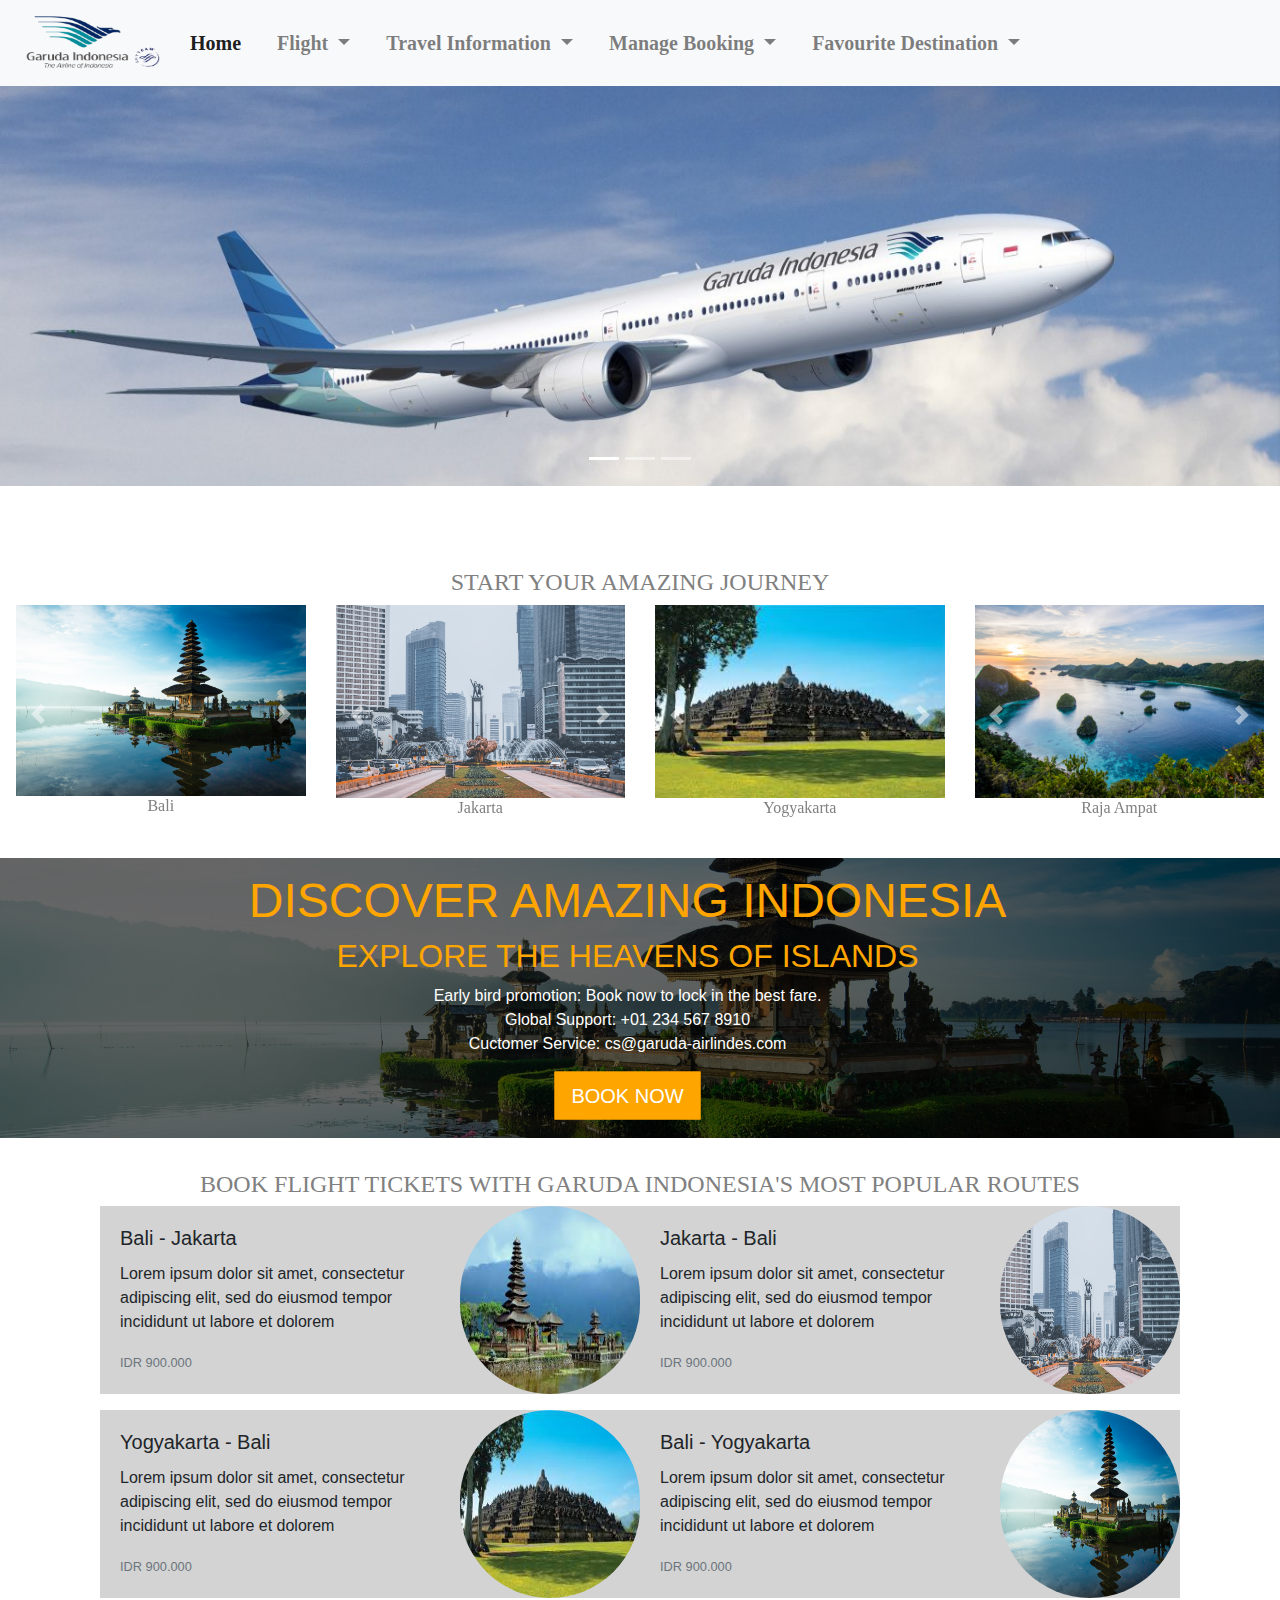
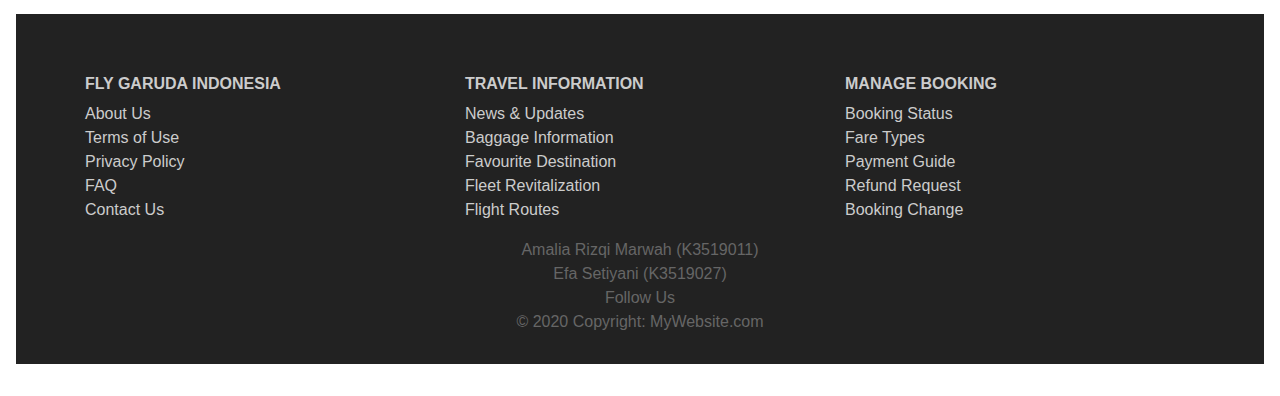
<file: Project UAS Amalia Rizqi Marwah (K3519011) & Efa Setiyani (K3519027)/index.html>
<!DOCTYPE html>
<html lang="en">
<head>

	<meta charset="utf-8">
	<meta name="viewport" content="width=device-width, initial-scale=1">
	<link rel="stylesheet" href="bootstrap/css/bootstrap.min.css">
	<link rel = "stylesheet" type = "text/css" href = "style.css">
	<title>Garuda Airlindes</title>
	
</head>

<body>
	<nav class="navbar navbar-expand-lg navbar-light bg-light">
		<a class="navbar-brand" href="#">
			<img src="images/logo_garuda2.png" width="150" height="60" class="d-inline-block align-top" alt="">
		</a>
		<button class="navbar-toggler" type="button" data-toggle="collapse" data-target="#navbarNavDropdown" aria-controls="navbarNavDropdown" aria-expanded="false" aria-label="Toggle navigation">
			<span class="navbar-toggler-icon"></span>
		</button>

		<div class="collapse navbar-collapse" id="navbarNavDropdown">
			<ul class="navbar-nav">
				<li class="nav-item active">
            		<a class="nav-link" href="#">Home <span class="sr-only">(current)</span></a>
          		</li>
          		<li class="nav-item">
          			<a class="nav-link dropdown-toggle" href="#" id="navbarDropdownMenuLink" role="button" data-toggle="dropdown" aria-haspopup="true" aria-expanded="false"> Flight
            		</a>
            		<div class="dropdown-menu" aria-labelledby="navbarDropdownMenuLink">
            			<a class="dropdown-item" href="#">
            				<div class="custom-control custom-radio custom-control-inline">
            					<input type="radio" id="customRadioInline1" name="customRadioInline1" class="custom-control-input">
            					<label class="custom-control-label" for="customRadioInline1">One Way</label>
              				</div>
              				<div class="custom-control custom-radio custom-control-inline">
                			<input type="radio" id="customRadioInline2" name="customRadioInline1" class="custom-control-input">
                			<label class="custom-control-label" for="customRadioInline2">Round Trip</label>
              				</div>
                			
                			<div class="input-group mb-3">
                				<div class="input-group-prepend">
                      				<label class="input-group-text" for="inputGroupSelect01">From</label>
                    			</div>
                    			<select class="custom-select" id="inputGroupSelect01">
                    				<option selected>Jakarta</option>
                    				<option value="1">Jakarta</option>
				                    <option value="2">Yogyakarta</option>
				                    <option value="3">Bali</option>
				                </select>
                			</div>
                			<div class="input-group mb-3">
                				<div class="input-group-prepend">
                      				<label class="input-group-text" for="inputGroupSelect01">To</label>
                    			</div>
                    			<select class="custom-select" id="inputGroupSelect01">
                    				<option selected>Yogyakarta</option>
                    				<option value="1">Jakarta</option>
				                    <option value="2">Yogyakarta</option>
				                    <option value="3">Bali</option>
				                </select>
                			</div>
                			<div class="input-group mb-3">
                				<div class="input-group-prepend">
                      				<label class="input-group-text" for="inputGroupSelect01">Depart</label>
                    			</div>
                    			<select class="custom-select" id="inputGroupSelect01">
                    				<option selected>Select Date</option>
                    				<option value="1">One</option>
				                    <option value="2">Two</option>
				                    <option value="3">Three</option>
				                </select>
                			</div>
                			<div class="input-group mb-3">
                				<div class="input-group-prepend">
                      				<label class="input-group-text" for="inputGroupSelect01">Return</label>
                    			</div>
                    			<select class="custom-select" id="inputGroupSelect01">
                    				<option selected>Select Date</option>
                    				<option value="1">One</option>
				                    <option value="2">Two</option>
				                    <option value="3">Three</option>
				                </select>
                			</div>
                			<div class="input-group mb-3">
                				<div class="input-group-prepend">
                      				<label class="input-group-text" for="inputGroupSelect01">Person</label>
                    			</div>
                    			<select class="custom-select" id="inputGroupSelect01">
                    				<option selected>1 Person</option>
                    				<option value="1">1</option>
				                    <option value="2">2</option>
				                    <option value="3">3</option>
				                </select>
                			</div>
                			<button type="submit" class="btn btn-primary">Search Flight</button>
                		</a>
                	</div>
                </li>
                <li class="nav-item dropdown">
            		<a class="nav-link dropdown-toggle" href="#" id="navbarDropdownMenuLink" role="button" data-toggle="dropdown" aria-haspopup="true" aria-expanded="false">Travel Information
            		</a>
            		<div class="dropdown-menu" aria-labelledby="navbarDropdownMenuLink">
              			<a class="dropdown-item" href="Travel Information.html" target="blank">News & Updates</a>
		                <a class="dropdown-item" href="Travel Information.html" target="blank">Baggage Information</a>
		                <a class="dropdown-item" href="Travel Information.html" target="blank">Flight Routes</a>
		                <a class="dropdown-item" href="Travel Information.html" target="blank">Fleet Revitalization</a>
		                <a class="dropdown-item" href="Travel Information.html" target="blank">Favourite Destination</a>
            		</div>
          		</li>
          		<li class="nav-item dropdown">
            		<a class="nav-link dropdown-toggle" href="#" id="navbarDropdownMenuLink" role="button" data-toggle="dropdown" aria-haspopup="true" aria-expanded="false">Manage Booking
            		</a>
            		<div class="dropdown-menu" aria-labelledby="navbarDropdownMenuLink">
		              	<a class="dropdown-item" href="Manage Booking.html" target="blank">Booking Status</a>
		                <a class="dropdown-item" href="Manage Booking.html" target="blank">Fare Types</a>
		                <a class="dropdown-item" href="Manage Booking.html" target="blank">Payment Guide</a>
		                <a class="dropdown-item" href="Manage Booking.html" target="blank">Refund Request</a>
		                <a class="dropdown-item" href="Manage Booking.html" target="blank">Booking change</a>
		            </div>
            	</li>
            	<li class="nav-item dropdown">
            		<a class="nav-link dropdown-toggle" href="#" id="navbarDropdownMenuLink" role="button" data-toggle="dropdown" aria-haspopup="true" aria-expanded="false">Favourite Destination 
            		</a>
            		<div class="dropdown-menu" aria-labelledby="navbarDropdownMenuLink">
              			<a class="dropdown-item" href="Favourite Destination.html" target="blank">Ambon</a>
		                <a class="dropdown-item" href="Favourite Destination.html" target="blank">Bali</a>
		                <a class="dropdown-item" href="Favourite Destination.html" target="blank">Batam</a>
		                <a class="dropdown-item" href="Favourite Destination.html" target="blank">Jayapura</a>
		                <a class="dropdown-item" href="Favourite Destination.html" target="blank">Manado</a>
            		</div>
          		</li>
            </ul>
        </div>
    </nav>

    <header class="header container-fluid">
    	<div id="carouselExampleIndicators" class="carousel slide" data-ride="carousel">
    		<ol class="carousel-indicators">
        		<li data-target="#carouselExampleIndicators" data-slide-to="0" class="active"></li>
          		<li data-target="#carouselExampleIndicators" data-slide-to="1"></li>
          		<li data-target="#carouselExampleIndicators" data-slide-to="2"></li>
        	</ol>
        <div class="carousel-inner">
          	<div class="carousel-item active">
          		<img src="images/garudaindonesia2.jpg" class="d-block w-100" alt="">
          	</div>
          	<div class="carousel-item">
             	<img src="images/pramugari.jpg" class="d-block w-100" alt="">
          	</div>
          	<div class="carousel-item">
              	<img src="images/pramugari2.jpg" class="d-block w-100" alt="">
          	</div>
        	</div>
      	</div>
  	</header>

  	<div class="features p-3 my-3">
		<h1>START YOUR AMAZING JOURNEY</h1>
		<div class="row">
			<div class="adds1 col-lg-3 col-md-3 col-sm-6">
				<div id="carouselExampleInterval" class="carousel slide" data-ride="carousel">
					<div class="carousel-inner">
					    <div class="carousel-item active" data-interval="10000">
					      <img src="images/bali2.jpg" class="d-block w-100" alt="...">
					      <h2>Bali</h2>
					    </div>
					    <div class="carousel-item" data-interval="2000">
					      <img src="images/yogyakarta.jpg" class="d-block w-100" alt="...">
					      <h2>Yogyakarta</h2>
					    </div>
					    <div class="carousel-item">
					      <img src="images/jakarta.jpg" class="d-block w-100" alt="...">
					      <h2>Jakarta</h2>
					    </div>
					  </div>
					  <a class="carousel-control-prev" href="#carouselExampleInterval" role="button" data-slide="prev">
					    <span class="carousel-control-prev-icon" aria-hidden="true"></span>
					    <span class="sr-only">Previous</span>
					  </a>
					  <a class="carousel-control-next" href="#carouselExampleInterval" role="button" data-slide="next">
					    <span class="carousel-control-next-icon" aria-hidden="true"></span>
					    <span class="sr-only">Next</span>
					  </a>
				</div>
			</div>
			<div class="adds2 col-lg-3 col-md-3 col-sm-6">
				<div id="carouselExampleInterval" class="carousel slide" data-ride="carousel">
					<div class="carousel-inner">
					    <div class="carousel-item active" data-interval="10000">
					      <img src="images/jakarta.jpg" class="d-block w-100" alt="...">
					      <h2>Jakarta</h2>
					    </div>
					    <div class="carousel-item" data-interval="2000">
					      <img src="images/bali2.jpg" class="d-block w-100" alt="...">
					      <h2>Bali</h2>
					    </div>
					    <div class="carousel-item">
					      <img src="images/yogyakarta.jpg" class="d-block w-100" alt="...">
					      <h2>Yogyakarta</h2>
					    </div>
					  </div>
					  <a class="carousel-control-prev" href="#carouselExampleInterval" role="button" data-slide="prev">
					    <span class="carousel-control-prev-icon" aria-hidden="true"></span>
					    <span class="sr-only">Previous</span>
					  </a>
					  <a class="carousel-control-next" href="#carouselExampleInterval" role="button" data-slide="next">
					    <span class="carousel-control-next-icon" aria-hidden="true"></span>
					    <span class="sr-only">Next</span>
					  </a>
				</div>
			</div>
			<div class="adds3 col-lg-3 col-md-3 col-sm-6">
				<div id="carouselExampleInterval" class="carousel slide" data-ride="carousel">
					<div class="carousel-inner">
					    <div class="carousel-item active" data-interval="10000">
					      <img src="images/yogyakarta.jpg" class="d-block w-100" alt="...">
					      <h2>Yogyakarta</h2>
					    </div>
					    <div class="carousel-item" data-interval="2000">
					      <img src="images/jakarta.jpg" class="d-block w-100" alt="...">
					      <h2>Jakarta</h2>
					    </div>
					    <div class="carousel-item">
					      <img src="images/bali.jpg" class="d-block w-100" alt="...">
					      <h2>Bali</h2>
					    </div>
					  </div>
					  <a class="carousel-control-prev" href="#carouselExampleInterval" role="button" data-slide="prev">
					    <span class="carousel-control-prev-icon" aria-hidden="true"></span>
					    <span class="sr-only">Previous</span>
					  </a>
					  <a class="carousel-control-next" href="#carouselExampleInterval" role="button" data-slide="next">
					    <span class="carousel-control-next-icon" aria-hidden="true"></span>
					    <span class="sr-only">Next</span>
					  </a>
				</div>
			</div>
			<div class="adds4 col-lg-3 col-md-3 col-sm-6">
				<div id="carouselExampleInterval" class="carousel slide" data-ride="carousel">
					<div class="carousel-inner">
					    <div class="carousel-item active" data-interval="10000">
					      <img src="images/rajaampat.jpg" class="d-block w-100" alt="...">
					      <h2>Raja Ampat</h2>
					    </div>
					    <div class="carousel-item" data-interval="2000">
					      <img src="images/yogyakarta.jpg" class="d-block w-100" alt="...">
					      <h2>Yogyakarta</h2>
					    </div>
					    <div class="carousel-item">
					      <img src="images/bali2.jpg" class="d-block w-100" alt="...">
					      <h2>Bali</h2>
					    </div>
					  </div>
					  <a class="carousel-control-prev" href="#carouselExampleInterval" role="button" data-slide="prev">
					    <span class="carousel-control-prev-icon" aria-hidden="true"></span>
					    <span class="sr-only">Previous</span>
					  </a>
					  <a class="carousel-control-next" href="#carouselExampleInterval" role="button" data-slide="next">
					    <span class="carousel-control-next-icon" aria-hidden="true"></span>
					    <span class="sr-only">Next</span>
					  </a>
				</div>
			</div>
		</div>
	</div>


	<div class="middle container-fluid p-3 my-3">
		<div class="overlay"></div>
		<div class="description">
			<h3>DISCOVER AMAZING INDONESIA</h3>
			<h4>EXPLORE THE HEAVENS OF ISLANDS</h4>
			<p>Early bird promotion: Book now to lock in the best fare.
			</br>Global Support: +01 234 567 8910
			</br>Cuctomer Service: cs@garuda-airlindes.com
			</p>
			<button class = "btn btn-outline-primary btn-lg">BOOK NOW</button>
		</div>
	</div>

	<div class="features2 p-3 my-3">
		<h1>BOOK FLIGHT TICKETS WITH GARUDA INDONESIA'S MOST POPULAR ROUTES</h1>
		<div class="row justify-content-center align-items-center">
			<div class="card1 mb-3" style="max-width: 540px;">
				<div class="row no-gutters">
					<div class="col-md-8">
						<div class="card-body">
							<h5 class="card-title">Bali - Jakarta</h5>
							<p class="card-text">Lorem ipsum dolor sit amet, consectetur adipiscing elit, sed do eiusmod tempor incididunt ut labore et dolorem</p>
							<p class="card-text"><small class="text-muted">IDR 900.000</small></p>
				      	</div>
				    </div>
				    <div class="col-md-4">
				      	<img src="images/bali.jpg" class="card-img" alt="gambar" height="100%">
				    </div>
				</div>
			</div>

			<div class="card2 mb-3" style="max-width: 540px;">
				<div class="row no-gutters">
					<div class="col-md-8">
						<div class="card-body">
							<h5 class="card-title">Jakarta - Bali</h5>
							<p class="card-text">Lorem ipsum dolor sit amet, consectetur adipiscing elit, sed do eiusmod tempor incididunt ut labore et dolorem</p>
							<p class="card-text"><small class="text-muted">IDR 900.000</small></p>
				      	</div>
				    </div>
				    <div class="col-md-4">
				      	<img src="images/jakarta.jpg" class="card-img" alt="gambar" height="100%">
				    </div>
				</div>
			</div>
		</div>

		<div class="row justify-content-center align-items-center">
			<div class="card3 mb-3" style="max-width: 540px;">
				<div class="row no-gutters">
					<div class="col-md-8">
						<div class="card-body">
							<h5 class="card-title">Yogyakarta - Bali</h5>
							<p class="card-text">Lorem ipsum dolor sit amet, consectetur adipiscing elit, sed do eiusmod tempor incididunt ut labore et dolorem</p>
							<p class="card-text"><small class="text-muted">IDR 900.000</small></p>
				      	</div>
				    </div>
				    <div class="col-md-4">
				      	<img src="images/yogyakarta.jpg" class="card-img" alt="gambar" height="100%">
				    </div>
				</div>
			</div>

			<div class="card4 mb-3" style="max-width: 540px;">
				<div class="row no-gutters">
					<div class="col-md-8">
						<div class="card-body">
							<h5 class="card-title">Bali - Yogyakarta</h5>
							<p class="card-text">Lorem ipsum dolor sit amet, consectetur adipiscing elit, sed do eiusmod tempor incididunt ut labore et dolorem</p>
							<p class="card-text"><small class="text-muted">IDR 900.000</small></p>
				      	</div>
				    </div>
				    <div class="col-md-4">
				      	<img src="images/bali2.jpg" class="card-img" alt="gambar" height="100%">
				    </div>
				</div>
			</div>	
		</div>

	<footer class="page-footer container-fluid">
			<div class="container">
				<div class="row">
					<div class="col-lg-4 col-md-4 col-sm-12">
						<h6 class="text-uppercase font-weight-bold">Fly Garuda Indonesia</h6>
						<p>About Us
							<br/>Terms of Use
							<br/>Privacy Policy
							<br/>FAQ
							<br/>Contact Us</p>
					</div>
					<div class="col-lg-4 col-md-4 col-sm-12">
						<h6 class="text-uppercase font-weight-bold">Travel Information</h6>
						<p>News & Updates
							<br/>Baggage Information
							<br/>Favourite Destination
							<br/>Fleet Revitalization
							<br/>Flight Routes</p>
					</div>
					<div class="col-lg-4 col-md-4 col-sm-12">
						<h6 class="text-uppercase font-weight-bold">Manage Booking</h6>
						<p>Booking Status
							<br/>Fare Types
							<br/>Payment Guide
							<br/>Refund Request
							</br> Booking Change</p>
					</div>
				</div>
			</div>
			<div class="footer-copyright text-center">Amalia Rizqi Marwah (K3519011)</div>
			<div class="footer-copyright text-center">Efa Setiyani (K3519027)</div>
			<div class="footer-copyright text-center">Follow Us</div>
			<div class="footer-copyright text-center">© 2020 Copyright: MyWebsite.com</div>
	</footer>

	<script src="jquery-3.5.1.js"></script>
	<script src="bootstrap/js/bootstrap.min.js"></script>
	<script src="main.js"> </script>

</body>
</html>
</file>
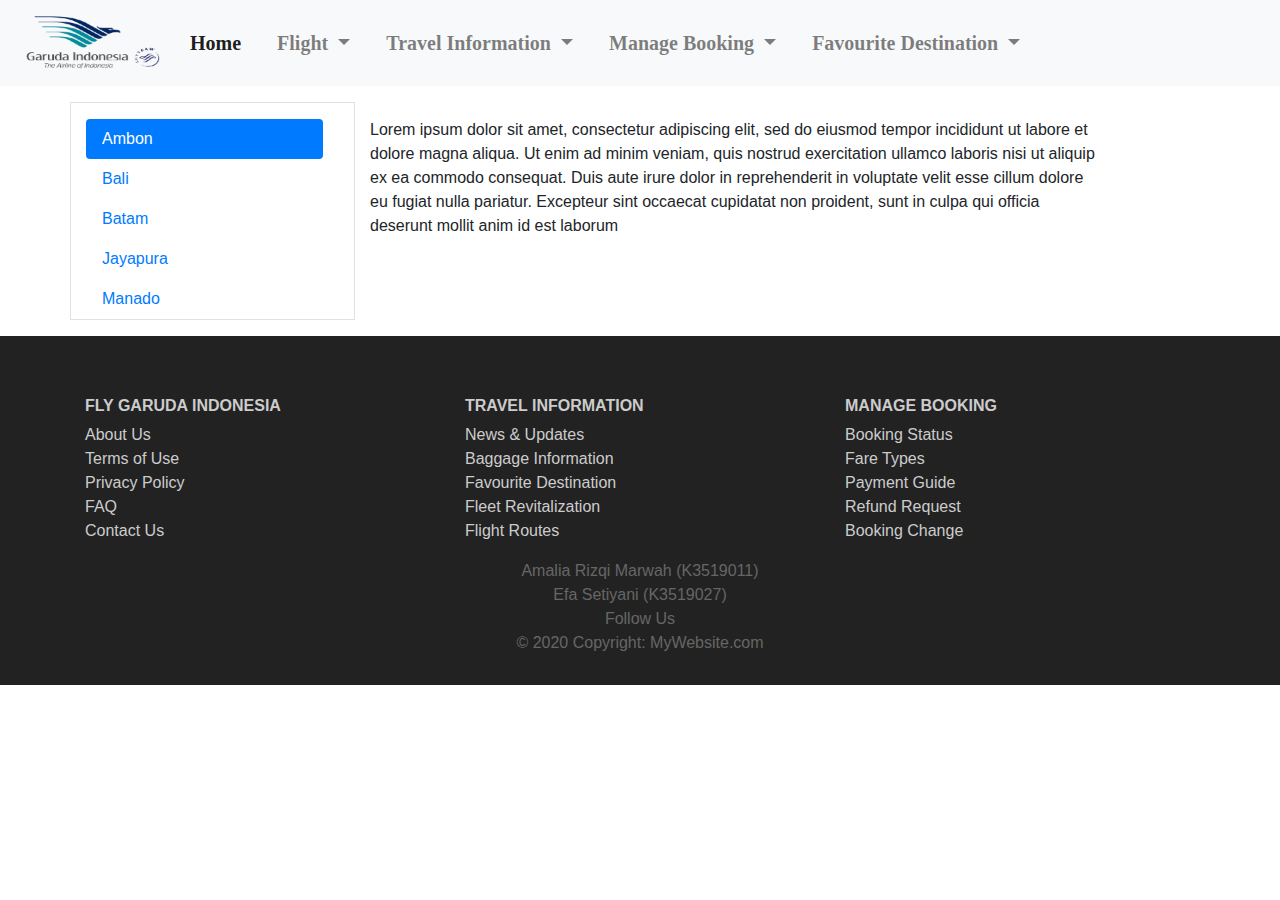
<file: Project UAS Amalia Rizqi Marwah (K3519011) & Efa Setiyani (K3519027)/Favourite Destination.html>
<!DOCTYPE html>
<html lang="en">
<head>

	<meta charset="utf-8">
	<meta name="viewport" content="width=device-width, initial-scale=1">
	<link rel="stylesheet" href="bootstrap/css/bootstrap.min.css">
	<link rel = "stylesheet" type = "text/css" href = "style.css">
	<title>Favourite Destination</title>
	
</head>

<body>
	<nav class="navbar navbar-expand-lg navbar-light bg-light">
		<a class="navbar-brand" href="#">
			<img src="images/logo_garuda2.png" width="150" height="60" class="d-inline-block align-top" alt="">
		</a>
		<button class="navbar-toggler" type="button" data-toggle="collapse" data-target="#navbarNavDropdown" aria-controls="navbarNavDropdown" aria-expanded="false" aria-label="Toggle navigation">
			<span class="navbar-toggler-icon"></span>
		</button>

		<div class="collapse navbar-collapse" id="navbarNavDropdown">
			<ul class="navbar-nav">
				<li class="nav-item active">
            		<a class="nav-link" href="index.html">Home <span class="sr-only">(current)</span></a>
          		</li>
          		<li class="nav-item">
          			<a class="nav-link dropdown-toggle" href="#" id="navbarDropdownMenuLink" role="button" data-toggle="dropdown" aria-haspopup="true" aria-expanded="false"> Flight
            		</a>
            		<div class="dropdown-menu" aria-labelledby="navbarDropdownMenuLink">
            			<a class="dropdown-item" href="#">
            				<div class="custom-control custom-radio custom-control-inline">
            					<input type="radio" id="customRadioInline1" name="customRadioInline1" class="custom-control-input">
            					<label class="custom-control-label" for="customRadioInline1">One Way</label>
              				</div>
              				<div class="custom-control custom-radio custom-control-inline">
                			<input type="radio" id="customRadioInline2" name="customRadioInline1" class="custom-control-input">
                			<label class="custom-control-label" for="customRadioInline2">Round Trip</label>
              				</div>
                			
                			<div class="input-group mb-3">
                				<div class="input-group-prepend">
                      				<label class="input-group-text" for="inputGroupSelect01">From</label>
                    			</div>
                    			<select class="custom-select" id="inputGroupSelect01">
                    				<option selected>Jakarta</option>
                    				<option value="1">Jakarta</option>
				                    <option value="2">Yogyakarta</option>
				                    <option value="3">Bali</option>
				                </select>
                			</div>
                			<div class="input-group mb-3">
                				<div class="input-group-prepend">
                      				<label class="input-group-text" for="inputGroupSelect01">To</label>
                    			</div>
                    			<select class="custom-select" id="inputGroupSelect01">
                    				<option selected>Yogyakarta</option>
                    				<option value="1">Jakarta</option>
				                    <option value="2">Yogyakarta</option>
				                    <option value="3">Bali</option>
				                </select>
                			</div>
                			<div class="input-group mb-3">
                				<div class="input-group-prepend">
                      				<label class="input-group-text" for="inputGroupSelect01">Depart</label>
                    			</div>
                    			<select class="custom-select" id="inputGroupSelect01">
                    				<option selected>Select Date</option>
                    				<option value="1">One</option>
				                    <option value="2">Two</option>
				                    <option value="3">Three</option>
				                </select>
                			</div>
                			<div class="input-group mb-3">
                				<div class="input-group-prepend">
                      				<label class="input-group-text" for="inputGroupSelect01">Return</label>
                    			</div>
                    			<select class="custom-select" id="inputGroupSelect01">
                    				<option selected>Select Date</option>
                    				<option value="1">One</option>
				                    <option value="2">Two</option>
				                    <option value="3">Three</option>
				                </select>
                			</div>
                			<div class="input-group mb-3">
                				<div class="input-group-prepend">
                      				<label class="input-group-text" for="inputGroupSelect01">Person</label>
                    			</div>
                    			<select class="custom-select" id="inputGroupSelect01">
                    				<option selected>1 Person</option>
                    				<option value="1">1</option>
				                    <option value="2">2</option>
				                    <option value="3">3</option>
				                </select>
                			</div>
                			<button type="submit" class="btn btn-primary">Search Flight</button>
                		</a>
                	</div>
                </li>
                <li class="nav-item dropdown">
            		<a class="nav-link dropdown-toggle" href="#" id="navbarDropdownMenuLink" role="button" data-toggle="dropdown" aria-haspopup="true" aria-expanded="false">Travel Information
            		</a>
            		<div class="dropdown-menu" aria-labelledby="navbarDropdownMenuLink">
                        <a class="dropdown-item" href="Travel Information.html" target="blank">News & Updates</a>
                        <a class="dropdown-item" href="Travel Information.html" target="blank">Baggage Information</a>
                        <a class="dropdown-item" href="Travel Information.html" target="blank">Flight Routes</a>
                        <a class="dropdown-item" href="Travel Information.html" target="blank">Fleet Revitalization</a>
                        <a class="dropdown-item" href="Travel Information.html" target="blank">Favourite Destination</a>
                    </div>
                </li>
                <li class="nav-item dropdown">
                    <a class="nav-link dropdown-toggle" href="#" id="navbarDropdownMenuLink" role="button" data-toggle="dropdown" aria-haspopup="true" aria-expanded="false">Manage Booking
                    </a>
                    <div class="dropdown-menu" aria-labelledby="navbarDropdownMenuLink">
                        <a class="dropdown-item" href="Manage Booking.html" target="blank">Booking Status</a>
                        <a class="dropdown-item" href="Manage Booking.html" target="blank">Fare Types</a>
                        <a class="dropdown-item" href="Manage Booking.html" target="blank">Payment Guide</a>
                        <a class="dropdown-item" href="Manage Booking.html" target="blank">Refund Request</a>
                        <a class="dropdown-item" href="Manage Booking.html" target="blank">Booking change</a>
                    </div>
                </li>
                <li class="nav-item dropdown">
                    <a class="nav-link dropdown-toggle" href="#" id="navbarDropdownMenuLink" role="button" data-toggle="dropdown" aria-haspopup="true" aria-expanded="false">Favourite Destination 
                    </a>
                    <div class="dropdown-menu" aria-labelledby="navbarDropdownMenuLink">
                        <a class="dropdown-item" href="Favourite Destination.html" target="blank">Ambon</a>
                        <a class="dropdown-item" href="Favourite Destination.html" target="blank">Bali</a>
                        <a class="dropdown-item" href="Favourite Destination.html" target="blank">Batam</a>
                        <a class="dropdown-item" href="Favourite Destination.html" target="blank">Jayapura</a>
                        <a class="dropdown-item" href="Favourite Destination.html" target="blank">Manado</a>
            		</div>
          		</li>
            </ul>
        </div>
    </nav>

     <div class="container">
        <div class="row">
            <div class="col-md-3 col-sm-12 pt-3 my-3 border">
                <div class="nav flex-column nav-pills" id="v-pills-tab" role="tablist" aria-orientation="vertical">
                    <a class="nav-link active" id="v-pills-1-tab" data-toggle="pill" href="#v-pills-1" role="tab" aria-controls="v-pills-1" aria-selected="true">Ambon</a>
                    <a class="nav-link" id="v-pills-2-tab" data-toggle="pill" href="#v-pills-2" role="tab" aria-controls="v-pills-2" aria-selected="false">Bali</a>
                    <a class="nav-link" id="v-pills-3-tab" data-toggle="pill" href="#v-pills-3" role="tab" aria-controls="v-pills-3" aria-selected="false">Batam</a>
                    <a class="nav-link" id="v-pills-4-tab" data-toggle="pill" href="#v-pills-4" role="tab" aria-controls="v-pills-4" aria-selected="false">Jayapura</a>
                    <a class="nav-link" id="v-pills-5-tab" data-toggle="pill" href="#v-pills-5" role="tab" aria-controls="v-pills-5" aria-selected="false">Manado</a>
            </div>  
            </div>
            <div class="col-md-8 col-sm-12 pt-3 my-3">
                <div class="tab-content" id="v-pills-tabContent">
                    <div class="tab-pane fade show active" id="v-pills-1" role="tabpanel" aria-labelledby="v-pills-1-tab">
                        <p> Lorem ipsum dolor sit amet, consectetur adipiscing elit, sed do eiusmod tempor incididunt ut labore et dolore magna aliqua. Ut enim ad minim veniam, quis nostrud exercitation ullamco laboris nisi ut aliquip ex ea commodo consequat. Duis aute irure dolor in reprehenderit in voluptate velit esse cillum dolore eu fugiat nulla pariatur. Excepteur sint occaecat cupidatat non proident, sunt in culpa qui officia deserunt mollit anim id est laborum</p>
                        </div>
                    <div class="tab-pane fade" id="v-pills-2" role="tabpanel" aria-labelledby="v-pills-2-tab">
                        <p> Lorem ipsum dolor sit amet, consectetur adipiscing elit, sed do eiusmod tempor incididunt ut labore et dolore magna aliqua. Ut enim ad minim veniam, quis nostrud exercitation ullamco laboris nisi ut aliquip ex ea commodo consequat. Duis aute irure dolor in reprehenderit in voluptate velit esse cillum dolore eu fugiat nulla pariatur. Excepteur sint occaecat cupidatat non proident, sunt in culpa qui officia deserunt mollit anim id est laborum</p>
                    </div>
                    <div class="tab-pane fade" id="v-pills-3" role="tabpanel" aria-labelledby="v-pills-3-tab">
                        <p> Lorem ipsum dolor sit amet, consectetur adipiscing elit, sed do eiusmod tempor incididunt ut labore et dolore magna aliqua. Ut enim ad minim veniam, quis nostrud exercitation ullamco laboris nisi ut aliquip ex ea commodo consequat. Duis aute irure dolor in reprehenderit in voluptate velit esse cillum dolore eu fugiat nulla pariatur. Excepteur sint occaecat cupidatat non proident, sunt in culpa qui officia deserunt mollit anim id est laborum</p>
                    </div>
                    <div class="tab-pane fade" id="v-pills-4" role="tabpanel" aria-labelledby="v-pills-4-tab">
                        <p> Lorem ipsum dolor sit amet, consectetur adipiscing elit, sed do eiusmod tempor incididunt ut labore et dolore magna aliqua. Ut enim ad minim veniam, quis nostrud exercitation ullamco laboris nisi ut aliquip ex ea commodo consequat. Duis aute irure dolor in reprehenderit in voluptate velit esse cillum dolore eu fugiat nulla pariatur. Excepteur sint occaecat cupidatat non proident, sunt in culpa qui officia deserunt mollit anim id est laborum</p>
                    </div>
                    <div class="tab-pane fade" id="v-pills-5" role="tabpanel" aria-labelledby="v-pills-5-tab">
                        <p> Lorem ipsum dolor sit amet, consectetur adipiscing elit, sed do eiusmod tempor incididunt ut labore et dolore magna aliqua. Ut enim ad minim veniam, quis nostrud exercitation ullamco laboris nisi ut aliquip ex ea commodo consequat. Duis aute irure dolor in reprehenderit in voluptate velit esse cillum dolore eu fugiat nulla pariatur. Excepteur sint occaecat cupidatat non proident, sunt in culpa qui officia deserunt mollit anim id est laborum</p>
                    </div>
                </div>
            </div>
        </div>       
    </div>

        <footer class="page-footer container-fluid">
            <div class="container">
                <div class="row">
                    <div class="col-lg-4 col-md-4 col-sm-12">
                        <h6 class="text-uppercase font-weight-bold">Fly Garuda Indonesia</h6>
                        <p>About Us
                            <br/>Terms of Use
                            <br/>Privacy Policy
                            <br/>FAQ
                            <br/>Contact Us</p>
                    </div>
                    <div class="col-lg-4 col-md-4 col-sm-12">
                        <h6 class="text-uppercase font-weight-bold">Travel Information</h6>
                        <p>News & Updates
                            <br/>Baggage Information
                            <br/>Favourite Destination
                            <br/>Fleet Revitalization
                            <br/>Flight Routes</p>
                    </div>
                    <div class="col-lg-4 col-md-4 col-sm-12">
                        <h6 class="text-uppercase font-weight-bold">Manage Booking</h6>
                        <p>Booking Status
                            <br/>Fare Types
                            <br/>Payment Guide
                            <br/>Refund Request
                            </br> Booking Change</p>
                    </div>
                </div>
            </div>
            <div class="footer-copyright text-center">Amalia Rizqi Marwah (K3519011)</div>
            <div class="footer-copyright text-center">Efa Setiyani (K3519027)</div>
            <div class="footer-copyright text-center">Follow Us</div>
            <div class="footer-copyright text-center">© 2020 Copyright: MyWebsite.com</div>
    </footer>

    <script src="jquery-3.5.1.js"></script>
    <script src="bootstrap/js/bootstrap.min.js"></script>
    <script src="main.js"> </script>

</body>
</html>
</file>
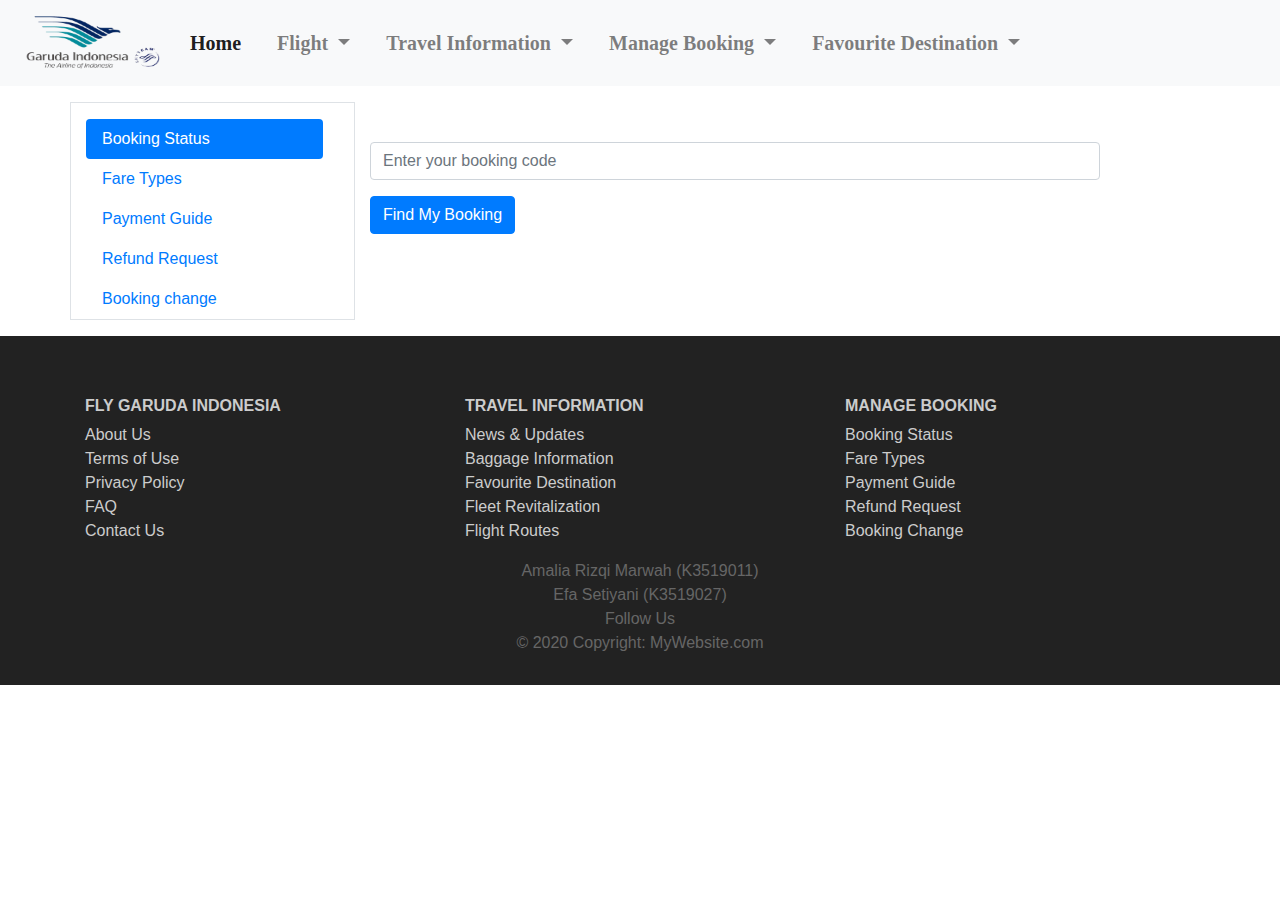
<file: Project UAS Amalia Rizqi Marwah (K3519011) & Efa Setiyani (K3519027)/Manage Booking.html>
<!DOCTYPE html>
<html lang="en">
<head>

	<meta charset="utf-8">
	<meta name="viewport" content="width=device-width, initial-scale=1">
	<link rel="stylesheet" href="bootstrap/css/bootstrap.min.css">
	<link rel = "stylesheet" type = "text/css" href = "style.css">
	<title>Manage Booking</title>
	
</head>

<body>
	<nav class="navbar navbar-expand-lg navbar-light bg-light">
		<a class="navbar-brand" href="#">
			<img src="images/logo_garuda2.png" width="150" height="60" class="d-inline-block align-top" alt="">
		</a>
		<button class="navbar-toggler" type="button" data-toggle="collapse" data-target="#navbarNavDropdown" aria-controls="navbarNavDropdown" aria-expanded="false" aria-label="Toggle navigation">
			<span class="navbar-toggler-icon"></span>
		</button>

		<div class="collapse navbar-collapse" id="navbarNavDropdown">
			<ul class="navbar-nav">
				<li class="nav-item active">
            		<a class="nav-link" href="index.html">Home <span class="sr-only">(current)</span></a>
          		</li>
          		<li class="nav-item">
          			<a class="nav-link dropdown-toggle" href="#" id="navbarDropdownMenuLink" role="button" data-toggle="dropdown" aria-haspopup="true" aria-expanded="false"> Flight
            		</a>
            		<div class="dropdown-menu" aria-labelledby="navbarDropdownMenuLink">
            			<a class="dropdown-item" href="#">
            				<div class="custom-control custom-radio custom-control-inline">
            					<input type="radio" id="customRadioInline1" name="customRadioInline1" class="custom-control-input">
            					<label class="custom-control-label" for="customRadioInline1">One Way</label>
              				</div>
              				<div class="custom-control custom-radio custom-control-inline">
                			<input type="radio" id="customRadioInline2" name="customRadioInline1" class="custom-control-input">
                			<label class="custom-control-label" for="customRadioInline2">Round Trip</label>
              				</div>
                			
                			<div class="input-group mb-3">
                				<div class="input-group-prepend">
                      				<label class="input-group-text" for="inputGroupSelect01">From</label>
                    			</div>
                    			<select class="custom-select" id="inputGroupSelect01">
                    				<option selected>Jakarta</option>
                    				<option value="1">Jakarta</option>
				                    <option value="2">Yogyakarta</option>
				                    <option value="3">Bali</option>
				                </select>
                			</div>
                			<div class="input-group mb-3">
                				<div class="input-group-prepend">
                      				<label class="input-group-text" for="inputGroupSelect01">To</label>
                    			</div>
                    			<select class="custom-select" id="inputGroupSelect01">
                    				<option selected>Yogyakarta</option>
                    				<option value="1">Jakarta</option>
				                    <option value="2">Yogyakarta</option>
				                    <option value="3">Bali</option>
				                </select>
                			</div>
                			<div class="input-group mb-3">
                				<div class="input-group-prepend">
                      				<label class="input-group-text" for="inputGroupSelect01">Depart</label>
                    			</div>
                    			<select class="custom-select" id="inputGroupSelect01">
                    				<option selected>Select Date</option>
                    				<option value="1">One</option>
				                    <option value="2">Two</option>
				                    <option value="3">Three</option>
				                </select>
                			</div>
                			<div class="input-group mb-3">
                				<div class="input-group-prepend">
                      				<label class="input-group-text" for="inputGroupSelect01">Return</label>
                    			</div>
                    			<select class="custom-select" id="inputGroupSelect01">
                    				<option selected>Select Date</option>
                    				<option value="1">One</option>
				                    <option value="2">Two</option>
				                    <option value="3">Three</option>
				                </select>
                			</div>
                			<div class="input-group mb-3">
                				<div class="input-group-prepend">
                      				<label class="input-group-text" for="inputGroupSelect01">Person</label>
                    			</div>
                    			<select class="custom-select" id="inputGroupSelect01">
                    				<option selected>1 Person</option>
                    				<option value="1">1</option>
				                    <option value="2">2</option>
				                    <option value="3">3</option>
				                </select>
                			</div>
                			<button type="submit" class="btn btn-primary">Search Flight</button>
                		</a>
                	</div>
                </li>
                <li class="nav-item dropdown">
            		<a class="nav-link dropdown-toggle" href="#" id="navbarDropdownMenuLink" role="button" data-toggle="dropdown" aria-haspopup="true" aria-expanded="false">Travel Information
            		</a>
            		<div class="dropdown-menu" aria-labelledby="navbarDropdownMenuLink">
                        <a class="dropdown-item" href="Travel Information.html" target="blank">News & Updates</a>
                        <a class="dropdown-item" href="Travel Information.html" target="blank">Baggage Information</a>
                        <a class="dropdown-item" href="Travel Information.html" target="blank">Flight Routes</a>
                        <a class="dropdown-item" href="Travel Information.html" target="blank">Fleet Revitalization</a>
                        <a class="dropdown-item" href="Travel Information.html" target="blank">Favourite Destination</a>
                    </div>
                </li>
                <li class="nav-item dropdown">
                    <a class="nav-link dropdown-toggle" href="#" id="navbarDropdownMenuLink" role="button" data-toggle="dropdown" aria-haspopup="true" aria-expanded="false">Manage Booking
                    </a>
                    <div class="dropdown-menu" aria-labelledby="navbarDropdownMenuLink">
                        <a class="dropdown-item" href="Manage Booking.html" target="blank">Booking Status</a>
                        <a class="dropdown-item" href="Manage Booking.html" target="blank">Fare Types</a>
                        <a class="dropdown-item" href="Manage Booking.html" target="blank">Payment Guide</a>
                        <a class="dropdown-item" href="Manage Booking.html" target="blank">Refund Request</a>
                        <a class="dropdown-item" href="Manage Booking.html" target="blank">Booking change</a>
                    </div>
                </li>
                <li class="nav-item dropdown">
                    <a class="nav-link dropdown-toggle" href="#" id="navbarDropdownMenuLink" role="button" data-toggle="dropdown" aria-haspopup="true" aria-expanded="false">Favourite Destination 
                    </a>
                    <div class="dropdown-menu" aria-labelledby="navbarDropdownMenuLink">
                        <a class="dropdown-item" href="Favourite Destination.html" target="blank">Ambon</a>
                        <a class="dropdown-item" href="Favourite Destination.html" target="blank">Bali</a>
                        <a class="dropdown-item" href="Favourite Destination.html" target="blank">Batam</a>
                        <a class="dropdown-item" href="Favourite Destination.html" target="blank">Jayapura</a>
                        <a class="dropdown-item" href="Favourite Destination.html" target="blank">Manado</a>
            		</div>
          		</li>
            </ul>
        </div>
    </nav>

    <div class="container">
        <div class="row">
            <div class="col-md-3 col-sm-12 pt-3 my-3 border">
                <div class="nav flex-column nav-pills" id="v-pills-tab" role="tablist" aria-orientation="vertical">
                    <a class="nav-link active" id="v-pills-1-tab" data-toggle="pill" href="#v-pills-1" role="tab" aria-controls="v-pills-1" aria-selected="true">Booking Status</a>
                    <a class="nav-link" id="v-pills-2-tab" data-toggle="pill" href="#v-pills-2" role="tab" aria-controls="v-pills-2" aria-selected="false">Fare Types</a>
                    <a class="nav-link" id="v-pills-3-tab" data-toggle="pill" href="#v-pills-3" role="tab" aria-controls="v-pills-3" aria-selected="false">Payment Guide</a>
                    <a class="nav-link" id="v-pills-4-tab" data-toggle="pill" href="#v-pills-4" role="tab" aria-controls="v-pills-4" aria-selected="false">Refund Request</a>
                    <a class="nav-link" id="v-pills-5-tab" data-toggle="pill" href="#v-pills-5" role="tab" aria-controls="v-pills-5" aria-selected="false">Booking change</a>
            </div>  
            </div>
            <div class="col-md-8 col-sm-12 pt-3 my-3">
                <div class="tab-content" id="v-pills-tabContent">
                    <div class="tab-pane fade show active" id="v-pills-1" role="tabpanel" aria-labelledby="v-pills-1-tab">
                        <form>
                            <div class="form-group">
                                <label for="exampleInputEmail1"></label>
                                <input type="email" class="form-control" id="exampleInputEmail1" aria-describedby="emailHelp" placeholder="Enter your booking code">
                            </div>
                            <button type="submit" class="btn btn-primary">Find My Booking</button>
                        </form>
                    </div>
                    <div class="tab-pane fade" id="v-pills-2" role="tabpanel" aria-labelledby="v-pills-2-tab">
                        <p> Lorem ipsum dolor sit amet, consectetur adipiscing elit, sed do eiusmod tempor incididunt ut labore et dolore magna aliqua. Ut enim ad minim veniam, quis nostrud exercitation ullamco laboris nisi ut aliquip ex ea commodo consequat. Duis aute irure dolor in reprehenderit in voluptate velit esse cillum dolore eu fugiat nulla pariatur. Excepteur sint occaecat cupidatat non proident, sunt in culpa qui officia deserunt mollit anim id est laborum</p>
                    </div>
                    <div class="tab-pane fade" id="v-pills-3" role="tabpanel" aria-labelledby="v-pills-3-tab">
                        <p> Lorem ipsum dolor sit amet, consectetur adipiscing elit, sed do eiusmod tempor incididunt ut labore et dolore magna aliqua. Ut enim ad minim veniam, quis nostrud exercitation ullamco laboris nisi ut aliquip ex ea commodo consequat. Duis aute irure dolor in reprehenderit in voluptate velit esse cillum dolore eu fugiat nulla pariatur. Excepteur sint occaecat cupidatat non proident, sunt in culpa qui officia deserunt mollit anim id est laborum</p>
                    </div>
                    <div class="tab-pane fade" id="v-pills-4" role="tabpanel" aria-labelledby="v-pills-4-tab">
                        <form>
                            <div class="form-group">
                                <label for="exampleInputEmail1"></label>
                                <input type="email" class="form-control" id="exampleInputEmail1" aria-describedby="emailHelp" placeholder="Order Number">
                                <label for="exampleInputEmail1"></label>
                                <input type="email" class="form-control" id="exampleInputEmail1" aria-describedby="emailHelp" placeholder="Enter Email">
                                <label for="exampleFormControlTextarea1">Massage</label>
                                <textarea class="form-control" id="exampleFormControlTextarea1" rows="3"></textarea>
                            </div>
                            <button type="submit" class="btn btn-primary">Send Massage</button>
                        </form>
                    </div>
                    <div class="tab-pane fade" id="v-pills-5" role="tabpanel" aria-labelledby="v-pills-5-tab">
                        <form>
                            <div class="form-group">
                                <label for="exampleInputEmail1"></label>
                                <input type="email" class="form-control" id="exampleInputEmail1" aria-describedby="emailHelp" placeholder="Order Number">
                                <label for="exampleInputEmail1"></label>
                                <input type="email" class="form-control" id="exampleInputEmail1" aria-describedby="emailHelp" placeholder="Enter Email">
                                <label for="exampleFormControlTextarea1">Massage</label>
                                <textarea class="form-control" id="exampleFormControlTextarea1" rows="3"></textarea>
                            </div>
                            <button type="submit" class="btn btn-primary">Send Massage</button>
                        </form>
                    </div>
                </div>
            </div>
        </div>       
    </div>

        <footer class="page-footer container-fluid">
            <div class="container">
                <div class="row">
                    <div class="col-lg-4 col-md-4 col-sm-12">
                        <h6 class="text-uppercase font-weight-bold">Fly Garuda Indonesia</h6>
                        <p>About Us
                            <br/>Terms of Use
                            <br/>Privacy Policy
                            <br/>FAQ
                            <br/>Contact Us</p>
                    </div>
                    <div class="col-lg-4 col-md-4 col-sm-12">
                        <h6 class="text-uppercase font-weight-bold">Travel Information</h6>
                        <p>News & Updates
                            <br/>Baggage Information
                            <br/>Favourite Destination
                            <br/>Fleet Revitalization
                            <br/>Flight Routes</p>
                    </div>
                    <div class="col-lg-4 col-md-4 col-sm-12">
                        <h6 class="text-uppercase font-weight-bold">Manage Booking</h6>
                        <p>Booking Status
                            <br/>Fare Types
                            <br/>Payment Guide
                            <br/>Refund Request
                            </br> Booking Change</p>
                    </div>
                </div>
            </div>
            <div class="footer-copyright text-center">Amalia Rizqi Marwah (K3519011)</div>
            <div class="footer-copyright text-center">Efa Setiyani (K3519027)</div>
            <div class="footer-copyright text-center">Follow Us</div>
            <div class="footer-copyright text-center">© 2020 Copyright: MyWebsite.com</div>
    </footer>

    <script src="jquery-3.5.1.js"></script>
    <script src="bootstrap/js/bootstrap.min.js"></script>
    <script src="main.js"> </script>

</body>
</html>
</file>
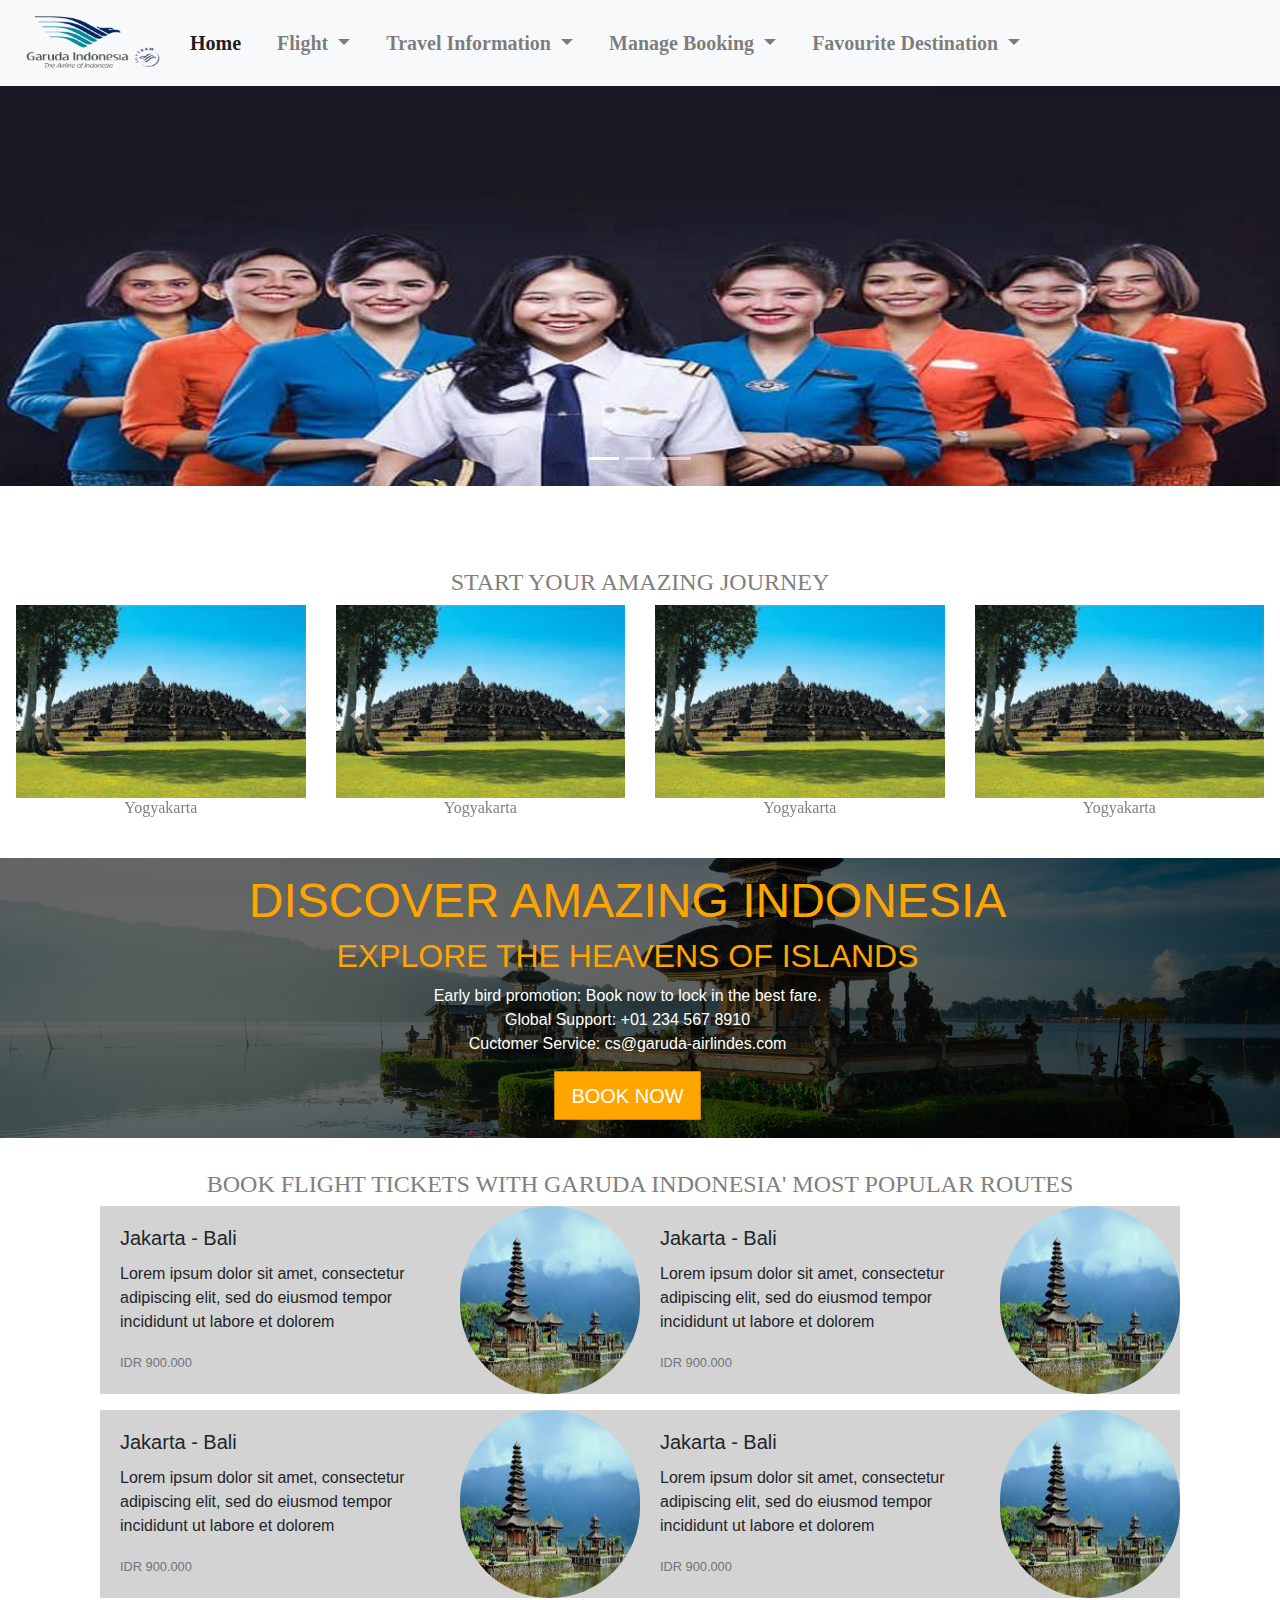
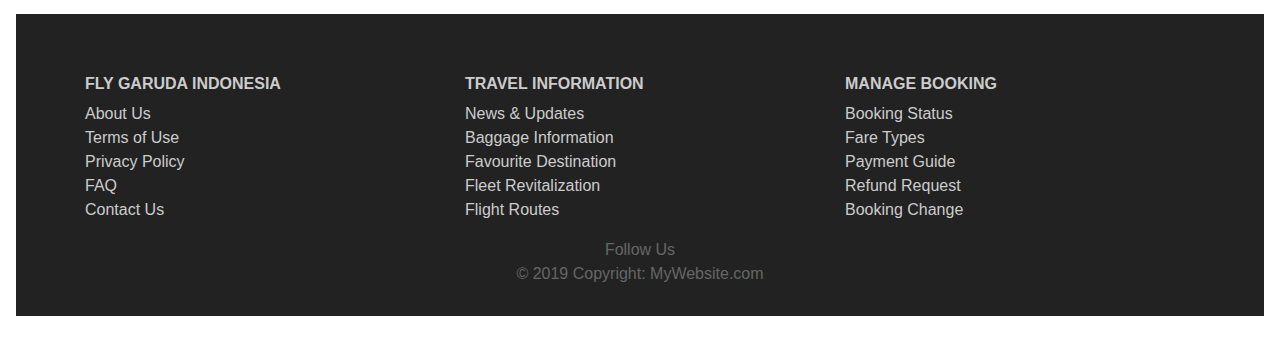
<file: Project UAS Amalia Rizqi Marwah (K3519011) & Efa Setiyani (K3519027)/Project UAS.html>
<!DOCTYPE html>
<html lang="en">
<head>

	<meta charset="utf-8">
	<meta name="viewport" content="width=device-width, initial-scale=1">
	<link rel="stylesheet" href="bootstrap/css/bootstrap.min.css">
	<link rel = "stylesheet" type = "text/css" href = "style.css">
	<title>Garuda Airlindes</title>
	
</head>

<body>
	<nav class="navbar navbar-expand-lg navbar-light bg-light">
		<a class="navbar-brand" href="#">
			<img src="images/logo_garuda2.png" width="150" height="60" class="d-inline-block align-top" alt="">
		</a>
		<button class="navbar-toggler" type="button" data-toggle="collapse" data-target="#navbarNavDropdown" aria-controls="navbarNavDropdown" aria-expanded="false" aria-label="Toggle navigation">
			<span class="navbar-toggler-icon"></span>
		</button>

		<div class="collapse navbar-collapse" id="navbarNavDropdown">
			<ul class="navbar-nav">
				<li class="nav-item active">
            		<a class="nav-link" href="#">Home <span class="sr-only">(current)</span></a>
          		</li>
          		<li class="nav-item">
          			<a class="nav-link dropdown-toggle" href="#" id="navbarDropdownMenuLink" role="button" data-toggle="dropdown" aria-haspopup="true" aria-expanded="false"> Flight
            		</a>
            		<div class="dropdown-menu" aria-labelledby="navbarDropdownMenuLink">
            			<a class="dropdown-item" href="#">
            				<div class="custom-control custom-radio custom-control-inline">
            					<input type="radio" id="customRadioInline1" name="customRadioInline1" class="custom-control-input">
            					<label class="custom-control-label" for="customRadioInline1">One Way</label>
              				</div>
              				<div class="custom-control custom-radio custom-control-inline">
                			<input type="radio" id="customRadioInline2" name="customRadioInline1" class="custom-control-input">
                			<label class="custom-control-label" for="customRadioInline2">Round Trip</label>
              				</div>
                			
                			<div class="input-group mb-3">
                				<div class="input-group-prepend">
                      				<label class="input-group-text" for="inputGroupSelect01">From</label>
                    			</div>
                    			<select class="custom-select" id="inputGroupSelect01">
                    				<option selected>Jakarta</option>
                    				<option value="1">Jakarta</option>
				                    <option value="2">Yogyakarta</option>
				                    <option value="3">Bali</option>
				                </select>
                			</div>
                			<div class="input-group mb-3">
                				<div class="input-group-prepend">
                      				<label class="input-group-text" for="inputGroupSelect01">To</label>
                    			</div>
                    			<select class="custom-select" id="inputGroupSelect01">
                    				<option selected>Yogyakarta</option>
                    				<option value="1">Jakarta</option>
				                    <option value="2">Yogyakarta</option>
				                    <option value="3">Bali</option>
				                </select>
                			</div>
                			<div class="input-group mb-3">
                				<div class="input-group-prepend">
                      				<label class="input-group-text" for="inputGroupSelect01">Depart</label>
                    			</div>
                    			<select class="custom-select" id="inputGroupSelect01">
                    				<option selected>Select Date</option>
                    				<option value="1">One</option>
				                    <option value="2">Two</option>
				                    <option value="3">Three</option>
				                </select>
                			</div>
                			<div class="input-group mb-3">
                				<div class="input-group-prepend">
                      				<label class="input-group-text" for="inputGroupSelect01">Return</label>
                    			</div>
                    			<select class="custom-select" id="inputGroupSelect01">
                    				<option selected>Select Date</option>
                    				<option value="1">One</option>
				                    <option value="2">Two</option>
				                    <option value="3">Three</option>
				                </select>
                			</div>
                			<div class="input-group mb-3">
                				<div class="input-group-prepend">
                      				<label class="input-group-text" for="inputGroupSelect01">Person</label>
                    			</div>
                    			<select class="custom-select" id="inputGroupSelect01">
                    				<option selected>1 Person</option>
                    				<option value="1">1</option>
				                    <option value="2">2</option>
				                    <option value="3">3</option>
				                </select>
                			</div>
                			<button type="submit" class="btn btn-primary">Search Flight</button>
                		</a>
                	</div>
                </li>
                <li class="nav-item dropdown">
            		<a class="nav-link dropdown-toggle" href="#" id="navbarDropdownMenuLink" role="button" data-toggle="dropdown" aria-haspopup="true" aria-expanded="false">Travel Information
            		</a>
            		<div class="dropdown-menu" aria-labelledby="navbarDropdownMenuLink">
              			<a class="dropdown-item" href="Travel Information.html" target="blank">News & Updates</a>
		                <a class="dropdown-item" href="Travel Information.html" target="blank">Baggage Information</a>
		                <a class="dropdown-item" href="Travel Information.html" target="blank">Flight Routes</a>
		                <a class="dropdown-item" href="Travel Information.html" target="blank">Fleet Revitalization</a>
		                <a class="dropdown-item" href="Travel Information.html" target="blank">Favourite Destination</a>
            		</div>
          		</li>
          		<li class="nav-item dropdown">
            		<a class="nav-link dropdown-toggle" href="#" id="navbarDropdownMenuLink" role="button" data-toggle="dropdown" aria-haspopup="true" aria-expanded="false">Manage Booking
            		</a>
            		<div class="dropdown-menu" aria-labelledby="navbarDropdownMenuLink">
		              	<a class="dropdown-item" href="Manage Booking.html" target="blank">Booking Status</a>
		                <a class="dropdown-item" href="Manage Booking.html" target="blank">Fare Types</a>
		                <a class="dropdown-item" href="Manage Booking.html" target="blank">Payment Guide</a>
		                <a class="dropdown-item" href="Manage Booking.html" target="blank">Refund Request</a>
		                <a class="dropdown-item" href="Manage Booking.html" target="blank">Booking change</a>
		            </div>
            	</li>
            	<li class="nav-item dropdown">
            		<a class="nav-link dropdown-toggle" href="#" id="navbarDropdownMenuLink" role="button" data-toggle="dropdown" aria-haspopup="true" aria-expanded="false">Favourite Destination 
            		</a>
            		<div class="dropdown-menu" aria-labelledby="navbarDropdownMenuLink">
              			<a class="dropdown-item" href="Favourite Destination.html" target="blank">Ambon</a>
		                <a class="dropdown-item" href="Favourite Destination.html" target="blank">Bali</a>
		                <a class="dropdown-item" href="Favourite Destination.html" target="blank">Batam</a>
		                <a class="dropdown-item" href="Favourite Destination.html" target="blank">Jayapura</a>
		                <a class="dropdown-item" href="Favourite Destination.html" target="blank">Manado</a>
            		</div>
          		</li>
            </ul>
        </div>
    </nav>

    <header class="header container-fluid">
    	<div id="carouselExampleIndicators" class="carousel slide" data-ride="carousel">
    		<ol class="carousel-indicators">
        		<li data-target="#carouselExampleIndicators" data-slide-to="0" class="active"></li>
          		<li data-target="#carouselExampleIndicators" data-slide-to="1"></li>
          		<li data-target="#carouselExampleIndicators" data-slide-to="2"></li>
        	</ol>
        <div class="carousel-inner">
          	<div class="carousel-item active">
          		<img src="images/pramugari.jpg" class="d-block w-100" alt="">
          	</div>
          	<div class="carousel-item">
             	<img src="images/pramugari.jpg" class="d-block w-100" alt="">
          	</div>
          	<div class="carousel-item">
              	<img src="images/pramugari.jpg" class="d-block w-100" alt="">
          	</div>
        	</div>
      	</div>
  	</header>

  	<div class="features p-3 my-3">
		<h1>START YOUR AMAZING JOURNEY</h1>
		<div class="row">
			<div class="adds1 col-lg-3 col-md-3 col-sm-6">
				<div id="carouselExampleInterval" class="carousel slide" data-ride="carousel">
					<div class="carousel-inner">
					    <div class="carousel-item active" data-interval="10000">
					      <img src="images/yogyakarta.jpg" class="d-block w-100" alt="...">
					      <h2>Yogyakarta</h2>
					    </div>
					    <div class="carousel-item" data-interval="2000">
					      <img src="images/yogyakarta.jpg" class="d-block w-100" alt="...">
					      <h2>Yogyakarta</h2>
					    </div>
					    <div class="carousel-item">
					      <img src="images/yogyakarta.jpg" class="d-block w-100" alt="...">
					      <h2>Yogyakarta</h2>
					    </div>
					  </div>
					  <a class="carousel-control-prev" href="#carouselExampleInterval" role="button" data-slide="prev">
					    <span class="carousel-control-prev-icon" aria-hidden="true"></span>
					    <span class="sr-only">Previous</span>
					  </a>
					  <a class="carousel-control-next" href="#carouselExampleInterval" role="button" data-slide="next">
					    <span class="carousel-control-next-icon" aria-hidden="true"></span>
					    <span class="sr-only">Next</span>
					  </a>
				</div>
			</div>
			<div class="adds2 col-lg-3 col-md-3 col-sm-6">
				<div id="carouselExampleInterval" class="carousel slide" data-ride="carousel">
					<div class="carousel-inner">
					    <div class="carousel-item active" data-interval="10000">
					      <img src="images/yogyakarta.jpg" class="d-block w-100" alt="...">
					      <h2>Yogyakarta</h2>
					    </div>
					    <div class="carousel-item" data-interval="2000">
					      <img src="images/yogyakarta.jpg" class="d-block w-100" alt="...">
					      <h2>Yogyakarta</h2>
					    </div>
					    <div class="carousel-item">
					      <img src="images/yogyakarta.jpg" class="d-block w-100" alt="...">
					      <h2>Yogyakarta</h2>
					    </div>
					  </div>
					  <a class="carousel-control-prev" href="#carouselExampleInterval" role="button" data-slide="prev">
					    <span class="carousel-control-prev-icon" aria-hidden="true"></span>
					    <span class="sr-only">Previous</span>
					  </a>
					  <a class="carousel-control-next" href="#carouselExampleInterval" role="button" data-slide="next">
					    <span class="carousel-control-next-icon" aria-hidden="true"></span>
					    <span class="sr-only">Next</span>
					  </a>
				</div>
			</div>
			<div class="adds3 col-lg-3 col-md-3 col-sm-6">
				<div id="carouselExampleInterval" class="carousel slide" data-ride="carousel">
					<div class="carousel-inner">
					    <div class="carousel-item active" data-interval="10000">
					      <img src="images/yogyakarta.jpg" class="d-block w-100" alt="...">
					      <h2>Yogyakarta</h2>
					    </div>
					    <div class="carousel-item" data-interval="2000">
					      <img src="images/yogyakarta.jpg" class="d-block w-100" alt="...">
					      <h2>Yogyakarta</h2>
					    </div>
					    <div class="carousel-item">
					      <img src="images/yogyakarta.jpg" class="d-block w-100" alt="...">
					      <h2>Yogyakarta</h2>
					    </div>
					  </div>
					  <a class="carousel-control-prev" href="#carouselExampleInterval" role="button" data-slide="prev">
					    <span class="carousel-control-prev-icon" aria-hidden="true"></span>
					    <span class="sr-only">Previous</span>
					  </a>
					  <a class="carousel-control-next" href="#carouselExampleInterval" role="button" data-slide="next">
					    <span class="carousel-control-next-icon" aria-hidden="true"></span>
					    <span class="sr-only">Next</span>
					  </a>
				</div>
			</div>
			<div class="adds4 col-lg-3 col-md-3 col-sm-6">
				<div id="carouselExampleInterval" class="carousel slide" data-ride="carousel">
					<div class="carousel-inner">
					    <div class="carousel-item active" data-interval="10000">
					      <img src="images/yogyakarta.jpg" class="d-block w-100" alt="...">
					      <h2>Yogyakarta</h2>
					    </div>
					    <div class="carousel-item" data-interval="2000">
					      <img src="images/yogyakarta.jpg" class="d-block w-100" alt="...">
					      <h2>Yogyakarta</h2>
					    </div>
					    <div class="carousel-item">
					      <img src="images/yogyakarta.jpg" class="d-block w-100" alt="...">
					      <h2>Yogyakarta</h2>
					    </div>
					  </div>
					  <a class="carousel-control-prev" href="#carouselExampleInterval" role="button" data-slide="prev">
					    <span class="carousel-control-prev-icon" aria-hidden="true"></span>
					    <span class="sr-only">Previous</span>
					  </a>
					  <a class="carousel-control-next" href="#carouselExampleInterval" role="button" data-slide="next">
					    <span class="carousel-control-next-icon" aria-hidden="true"></span>
					    <span class="sr-only">Next</span>
					  </a>
				</div>
			</div>
		</div>
	</div>


	<div class="middle container-fluid p-3 my-3">
		<div class="overlay"></div>
		<div class="description">
			<h3>DISCOVER AMAZING INDONESIA</h3>
			<h4>EXPLORE THE HEAVENS OF ISLANDS</h4>
			<p>Early bird promotion: Book now to lock in the best fare.
			</br>Global Support: +01 234 567 8910
			</br>Cuctomer Service: cs@garuda-airlindes.com
			</p>
			<button class = "btn btn-outline-primary btn-lg">BOOK NOW</button>
		</div>
	</div>

	<div class="features2 p-3 my-3">
		<h1>BOOK FLIGHT TICKETS WITH GARUDA INDONESIA' MOST POPULAR ROUTES</h1>
		<div class="row justify-content-center align-items-center">
			<div class="card1 mb-3" style="max-width: 540px;">
				<div class="row no-gutters">
					<div class="col-md-8">
						<div class="card-body">
							<h5 class="card-title">Jakarta - Bali</h5>
							<p class="card-text">Lorem ipsum dolor sit amet, consectetur adipiscing elit, sed do eiusmod tempor incididunt ut labore et dolorem</p>
							<p class="card-text"><small class="text-muted">IDR 900.000</small></p>
				      	</div>
				    </div>
				    <div class="col-md-4">
				      	<img src="images/bali.jpg" class="card-img" alt="gambar" height="100%">
				    </div>
				</div>
			</div>

			<div class="card2 mb-3" style="max-width: 540px;">
				<div class="row no-gutters">
					<div class="col-md-8">
						<div class="card-body">
							<h5 class="card-title">Jakarta - Bali</h5>
							<p class="card-text">Lorem ipsum dolor sit amet, consectetur adipiscing elit, sed do eiusmod tempor incididunt ut labore et dolorem</p>
							<p class="card-text"><small class="text-muted">IDR 900.000</small></p>
				      	</div>
				    </div>
				    <div class="col-md-4">
				      	<img src="images/bali.jpg" class="card-img" alt="gambar" height="100%">
				    </div>
				</div>
			</div>
		</div>

		<div class="row justify-content-center align-items-center">
			<div class="card3 mb-3" style="max-width: 540px;">
				<div class="row no-gutters">
					<div class="col-md-8">
						<div class="card-body">
							<h5 class="card-title">Jakarta - Bali</h5>
							<p class="card-text">Lorem ipsum dolor sit amet, consectetur adipiscing elit, sed do eiusmod tempor incididunt ut labore et dolorem</p>
							<p class="card-text"><small class="text-muted">IDR 900.000</small></p>
				      	</div>
				    </div>
				    <div class="col-md-4">
				      	<img src="images/bali.jpg" class="card-img" alt="gambar" height="100%">
				    </div>
				</div>
			</div>

			<div class="card4 mb-3" style="max-width: 540px;">
				<div class="row no-gutters">
					<div class="col-md-8">
						<div class="card-body">
							<h5 class="card-title">Jakarta - Bali</h5>
							<p class="card-text">Lorem ipsum dolor sit amet, consectetur adipiscing elit, sed do eiusmod tempor incididunt ut labore et dolorem</p>
							<p class="card-text"><small class="text-muted">IDR 900.000</small></p>
				      	</div>
				    </div>
				    <div class="col-md-4">
				      	<img src="images/bali.jpg" class="card-img" alt="gambar" height="100%">
				    </div>
				</div>
			</div>	
		</div>

	<footer class="page-footer container-fluid">
			<div class="container">
				<div class="row">
					<div class="col-lg-4 col-md-4 col-sm-12">
						<h6 class="text-uppercase font-weight-bold">Fly Garuda Indonesia</h6>
						<p>About Us
							<br/>Terms of Use
							<br/>Privacy Policy
							<br/>FAQ
							<br/>Contact Us</p>
					</div>
					<div class="col-lg-4 col-md-4 col-sm-12">
						<h6 class="text-uppercase font-weight-bold">Travel Information</h6>
						<p>News & Updates
							<br/>Baggage Information
							<br/>Favourite Destination
							<br/>Fleet Revitalization
							<br/>Flight Routes</p>
					</div>
					<div class="col-lg-4 col-md-4 col-sm-12">
						<h6 class="text-uppercase font-weight-bold">Manage Booking</h6>
						<p>Booking Status
							<br/>Fare Types
							<br/>Payment Guide
							<br/>Refund Request
							</br> Booking Change</p>
					</div>
				</div>
			</div>
			<div class="footer-copyright text-center">Follow Us</div>
			<div class="footer-copyright text-center">© 2019 Copyright: MyWebsite.com</div>
	</footer>

	<script src="jquery-3.5.1.js"></script>
	<script src="bootstrap/js/bootstrap.min.js"></script>
	<script src="main.js"> </script>

</body>
</html>
</file>
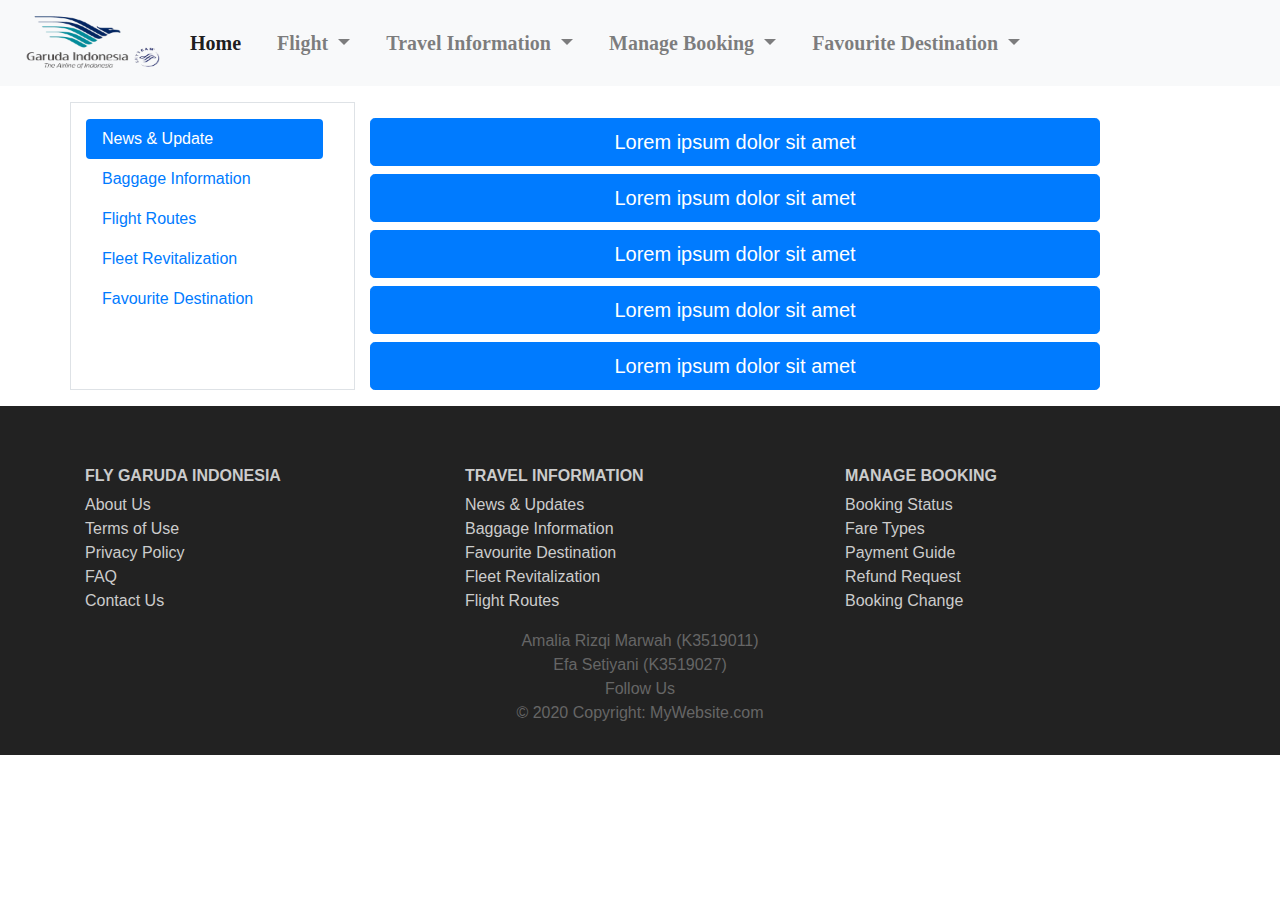
<file: Project UAS Amalia Rizqi Marwah (K3519011) & Efa Setiyani (K3519027)/Travel Information.html>
<!DOCTYPE html>
<html lang="en">
<head>

	<meta charset="utf-8">
	<meta name="viewport" content="width=device-width, initial-scale=1">
	<link rel="stylesheet" href="bootstrap/css/bootstrap.min.css">
	<link rel = "stylesheet" type = "text/css" href = "style.css">
	<title>Travel Information</title>
	
</head>

<body>
	<nav class="navbar navbar-expand-lg navbar-light bg-light">
		<a class="navbar-brand" href="#">
			<img src="images/logo_garuda2.png" width="150" height="60" class="d-inline-block align-top" alt="">
		</a>
		<button class="navbar-toggler" type="button" data-toggle="collapse" data-target="#navbarNavDropdown" aria-controls="navbarNavDropdown" aria-expanded="false" aria-label="Toggle navigation">
			<span class="navbar-toggler-icon"></span>
		</button>

		<div class="collapse navbar-collapse" id="navbarNavDropdown">
			<ul class="navbar-nav">
				<li class="nav-item active">
            		<a class="nav-link" href="index.html">Home <span class="sr-only">(current)</span></a>
          		</li>
          		<li class="nav-item">
          			<a class="nav-link dropdown-toggle" href="#" id="navbarDropdownMenuLink" role="button" data-toggle="dropdown" aria-haspopup="true" aria-expanded="false"> Flight
            		</a>
            		<div class="dropdown-menu" aria-labelledby="navbarDropdownMenuLink">
            			<a class="dropdown-item" href="#">
            				<div class="custom-control custom-radio custom-control-inline">
            					<input type="radio" id="customRadioInline1" name="customRadioInline1" class="custom-control-input">
            					<label class="custom-control-label" for="customRadioInline1">One Way</label>
              				</div>
              				<div class="custom-control custom-radio custom-control-inline">
                			<input type="radio" id="customRadioInline2" name="customRadioInline1" class="custom-control-input">
                			<label class="custom-control-label" for="customRadioInline2">Round Trip</label>
              				</div>
                			
                			<div class="input-group mb-3">
                				<div class="input-group-prepend">
                      				<label class="input-group-text" for="inputGroupSelect01">From</label>
                    			</div>
                    			<select class="custom-select" id="inputGroupSelect01">
                    				<option selected>Jakarta</option>
                    				<option value="1">Jakarta</option>
				                    <option value="2">Yogyakarta</option>
				                    <option value="3">Bali</option>
				                </select>
                			</div>
                			<div class="input-group mb-3">
                				<div class="input-group-prepend">
                      				<label class="input-group-text" for="inputGroupSelect01">To</label>
                    			</div>
                    			<select class="custom-select" id="inputGroupSelect01">
                    				<option selected>Yogyakarta</option>
                    				<option value="1">Jakarta</option>
				                    <option value="2">Yogyakarta</option>
				                    <option value="3">Bali</option>
				                </select>
                			</div>
                			<div class="input-group mb-3">
                				<div class="input-group-prepend">
                      				<label class="input-group-text" for="inputGroupSelect01">Depart</label>
                    			</div>
                    			<select class="custom-select" id="inputGroupSelect01">
                    				<option selected>Select Date</option>
                    				<option value="1">One</option>
				                    <option value="2">Two</option>
				                    <option value="3">Three</option>
				                </select>
                			</div>
                			<div class="input-group mb-3">
                				<div class="input-group-prepend">
                      				<label class="input-group-text" for="inputGroupSelect01">Return</label>
                    			</div>
                    			<select class="custom-select" id="inputGroupSelect01">
                    				<option selected>Select Date</option>
                    				<option value="1">One</option>
				                    <option value="2">Two</option>
				                    <option value="3">Three</option>
				                </select>
                			</div>
                			<div class="input-group mb-3">
                				<div class="input-group-prepend">
                      				<label class="input-group-text" for="inputGroupSelect01">Person</label>
                    			</div>
                    			<select class="custom-select" id="inputGroupSelect01">
                    				<option selected>1 Person</option>
                    				<option value="1">1</option>
				                    <option value="2">2</option>
				                    <option value="3">3</option>
				                </select>
                			</div>
                			<button type="submit" class="btn btn-primary">Search Flight</button>
                		</a>
                	</div>
                </li>
                <li class="nav-item dropdown">
            		<a class="nav-link dropdown-toggle" href="#" id="navbarDropdownMenuLink" role="button" data-toggle="dropdown" aria-haspopup="true" aria-expanded="false">Travel Information
            		</a>
            		<div class="dropdown-menu" aria-labelledby="navbarDropdownMenuLink">
                        <a class="dropdown-item" href="Travel Information.html" target="blank">News & Updates</a>
                        <a class="dropdown-item" href="Travel Information.html" target="blank">Baggage Information</a>
                        <a class="dropdown-item" href="Travel Information.html" target="blank">Flight Routes</a>
                        <a class="dropdown-item" href="Travel Information.html" target="blank">Fleet Revitalization</a>
                        <a class="dropdown-item" href="Travel Information.html" target="blank">Favourite Destination</a>
                    </div>
                </li>
                <li class="nav-item dropdown">
                    <a class="nav-link dropdown-toggle" href="#" id="navbarDropdownMenuLink" role="button" data-toggle="dropdown" aria-haspopup="true" aria-expanded="false">Manage Booking
                    </a>
                    <div class="dropdown-menu" aria-labelledby="navbarDropdownMenuLink">
                        <a class="dropdown-item" href="Manage Booking.html" target="blank">Booking Status</a>
                        <a class="dropdown-item" href="Manage Booking.html" target="blank">Fare Types</a>
                        <a class="dropdown-item" href="Manage Booking.html" target="blank">Payment Guide</a>
                        <a class="dropdown-item" href="Manage Booking.html" target="blank">Refund Request</a>
                        <a class="dropdown-item" href="Manage Booking.html" target="blank">Booking change</a>
                    </div>
                </li>
                <li class="nav-item dropdown">
                    <a class="nav-link dropdown-toggle" href="#" id="navbarDropdownMenuLink" role="button" data-toggle="dropdown" aria-haspopup="true" aria-expanded="false">Favourite Destination 
                    </a>
                    <div class="dropdown-menu" aria-labelledby="navbarDropdownMenuLink">
                        <a class="dropdown-item" href="Favourite Destination.html" target="blank">Ambon</a>
                        <a class="dropdown-item" href="Favourite Destination.html" target="blank">Bali</a>
                        <a class="dropdown-item" href="Favourite Destination.html" target="blank">Batam</a>
                        <a class="dropdown-item" href="Favourite Destination.html" target="blank">Jayapura</a>
                        <a class="dropdown-item" href="Favourite Destination.html" target="blank">Manado</a>
            		</div>
          		</li>
            </ul>
        </div>
    </nav>

    <div class="container">
        <div class="row">
            <div class="col-md-3 col-sm-12 pt-3 my-3 border">
                <div class="nav flex-column nav-pills" id="v-pills-tab" role="tablist" aria-orientation="vertical">
                    <a class="nav-link active" id="v-pills-1-tab" data-toggle="pill" href="#v-pills-1" role="tab" aria-controls="v-pills-1" aria-selected="true">News & Update</a>
                    <a class="nav-link" id="v-pills-2-tab" data-toggle="pill" href="#v-pills-2" role="tab" aria-controls="v-pills-2" aria-selected="false">Baggage Information</a>
                    <a class="nav-link" id="v-pills-3-tab" data-toggle="pill" href="#v-pills-3" role="tab" aria-controls="v-pills-3" aria-selected="false">Flight Routes</a>
                    <a class="nav-link" id="v-pills-4-tab" data-toggle="pill" href="#v-pills-4" role="tab" aria-controls="v-pills-4" aria-selected="false">Fleet Revitalization</a>
                    <a class="nav-link" id="v-pills-5-tab" data-toggle="pill" href="#v-pills-5" role="tab" aria-controls="v-pills-5" aria-selected="false">Favourite Destination</a>
            </div>  
            </div>
            <div class="col-md-8 col-sm-12 pt-3 my-3">
                <div class="tab-content" id="v-pills-tabContent">
                    <div class="tab-pane fade show active" id="v-pills-1" role="tabpanel" aria-labelledby="v-pills-1-tab">
                        <button type="button" class="btn btn-primary btn-lg btn-block">Lorem ipsum dolor sit amet</button>
                        <button type="button" class="btn btn-primary btn-lg btn-block">Lorem ipsum dolor sit amet</button>
                        <button type="button" class="btn btn-primary btn-lg btn-block">Lorem ipsum dolor sit amet</button>
                        <button type="button" class="btn btn-primary btn-lg btn-block">Lorem ipsum dolor sit amet</button>
                        <button type="button" class="btn btn-primary btn-lg btn-block">Lorem ipsum dolor sit amet</button>
                        </div>
                    <div class="tab-pane fade" id="v-pills-2" role="tabpanel" aria-labelledby="v-pills-2-tab">
                        <p> Lorem ipsum dolor sit amet, consectetur adipiscing elit, sed do eiusmod tempor incididunt ut labore et dolore magna aliqua. Ut enim ad minim veniam, quis nostrud exercitation ullamco laboris nisi ut aliquip ex ea commodo consequat. Duis aute irure dolor in reprehenderit in voluptate velit esse cillum dolore eu fugiat nulla pariatur. Excepteur sint occaecat cupidatat non proident, sunt in culpa qui officia deserunt mollit anim id est laborum</p>
                    </div>
                    <div class="tab-pane fade" id="v-pills-3" role="tabpanel" aria-labelledby="v-pills-3-tab">
                        <br>
                        <img src="images/world map.jpg">
                    </div>
                    <div class="tab-pane fade" id="v-pills-4" role="tabpanel" aria-labelledby="v-pills-4-tab">
                        <p style="font-weight: bolder;">BOEING 0000</p>
                        <br>
                        <img src="images/boeing.jpg">
                    </div>
                    <div class="tab-pane fade" id="v-pills-5" role="tabpanel" aria-labelledby="v-pills-5-tab">
                        <ul class="list-group list-group-flush">
                            <li class="list-group-item">Cras justo odio</li>
                            <li class="list-group-item">Dapibus ac facilisis in</li>
                            <li class="list-group-item">Morbi leo risus</li>
                            <li class="list-group-item">Porta ac consectetur ac</li>
                            <li class="list-group-item">Vestibulum at eros</li>
                        </ul>
                    </div>
                </div>
            </div>
        </div>       
    </div>

        <footer class="page-footer container-fluid">
            <div class="container">
                <div class="row">
                    <div class="col-lg-4 col-md-4 col-sm-12">
                        <h6 class="text-uppercase font-weight-bold">Fly Garuda Indonesia</h6>
                        <p>About Us
                            <br/>Terms of Use
                            <br/>Privacy Policy
                            <br/>FAQ
                            <br/>Contact Us</p>
                    </div>
                    <div class="col-lg-4 col-md-4 col-sm-12">
                        <h6 class="text-uppercase font-weight-bold">Travel Information</h6>
                        <p>News & Updates
                            <br/>Baggage Information
                            <br/>Favourite Destination
                            <br/>Fleet Revitalization
                            <br/>Flight Routes</p>
                    </div>
                    <div class="col-lg-4 col-md-4 col-sm-12">
                        <h6 class="text-uppercase font-weight-bold">Manage Booking</h6>
                        <p>Booking Status
                            <br/>Fare Types
                            <br/>Payment Guide
                            <br/>Refund Request
                            </br> Booking Change</p>
                    </div>
                </div>
            </div>
            <div class="footer-copyright text-center">Amalia Rizqi Marwah (K3519011)</div>
            <div class="footer-copyright text-center">Efa Setiyani (K3519027)</div>
            <div class="footer-copyright text-center">Follow Us</div>
            <div class="footer-copyright text-center">© 2020 Copyright: MyWebsite.com</div>
    </footer>

    <script src="jquery-3.5.1.js"></script>
    <script src="bootstrap/js/bootstrap.min.js"></script>
    <script src="main.js"> </script>

</body>
</html>
</file>
<file: Project UAS Amalia Rizqi Marwah (K3519011) & Efa Setiyani (K3519027)/style.css>
body {
	padding: 0;
	margin: 0;
}

.navbar{
	font-family: Lucida Sans;
	font-size:20px;
	font-weight: bold;
}

.nav-link,
.navbar-brand {
	cursor: pointer;
}

.nav-link {
	margin-right: 1em !important;
}

.nav-link:hover {
	color: #000;
}

.dropdown-menu {
	min-width: 20rem;
}

.header{
	max-height: 450px;
	padding-right: 0;
	padding-left: 0;
}


.features h1{
	text-align: center;
	font-size: 1.5rem;
	color: grey;
	font-family: Lucida Sans;
}

.features2 h1{
	text-align: center;
	font-size: 1.5rem;
	color: grey;
	font-family: Lucida Sans;
}

.carousel-inner{
	width: 100%;
	max-height: 400px !important;
	text-align: center;
}

.carousel-inner h2{
	font-family: Lucida Sans;
	font-size: 1rem;
	color: grey;
}

.middle {
	background-image: url("images/bali2.jpg");
	background-size: cover;
	background-position: center;
	position: relative;
}

.overlay {
	position: absolute;
	min-height: 100%;
	min-width: 100%;
	left: 0;
	top: 0;
	background: rgba(0, 0, 0, 0.6);
}

.description {
	text-align: center;
	transform: translate(-1%, -1%);
}

.description h3 {
	color: orange;
	font-size: 3rem;
}

.description h4{
	color: orange;
	font-size: 2rem;
}
.description p {
	color: #fff;
	font-size: 1rem;
	line-height: 1.5;
}

.description button {
	border: 1px solid orange;
	background: orange;
	border-radius: 0;
	color: #fff;
}

.description button:hover {
	border: 1px solid #fff;
	background: #fff;
	color: #000;
}

.card1, .card2, .card3, .card4 {
	background-color: lightgrey;
}

.card-img{
	border-radius: 100px;
}

.page-footer {
	background-color: #222;
	color: #ccc;
	padding: 60px 0 30px;
	position: relative;
}

.page-footer h6:hover, 
.page-footer p:hover, 
.footer-copyright:hover{
	color:black;
}

.footer-copyright {
	color: #666;
}


@media screen and (max-width: 640px) {
	.header{
	max-height: 220px;
	padding-right: 0;
	padding-left: 0;
	}
	.dropdown-menu {
	min-width: 18rem;
	}
	.card-img{
	border-radius: 30px;
	}
	.features h1, .features2 h1{
		font-size: 1rem;
	}
	.description h3 {
	font-size: 1.2rem;
	}
	.description h4{
		font-size: 1rem;
	}
	.description p, .description button {
		font-size: 0.7rem;
	}
	.card2, .card3, .card4 {
		display: none;
	}
	.card1 h5{
		font-size: 1.2rem;
	}
	.card1 p{
		font-size: 0.7rem;
	}
	.page-footer h6{
		font-size: 0.7rem;
	}
	.page-footer p, .footer-copyright{
		font-size: 0.5rem;
	}
	.adds2, .adds3, .adds4{
		display: none;
	}
	.tab-pane img{
	max-width: 200px
}
}
</file>
